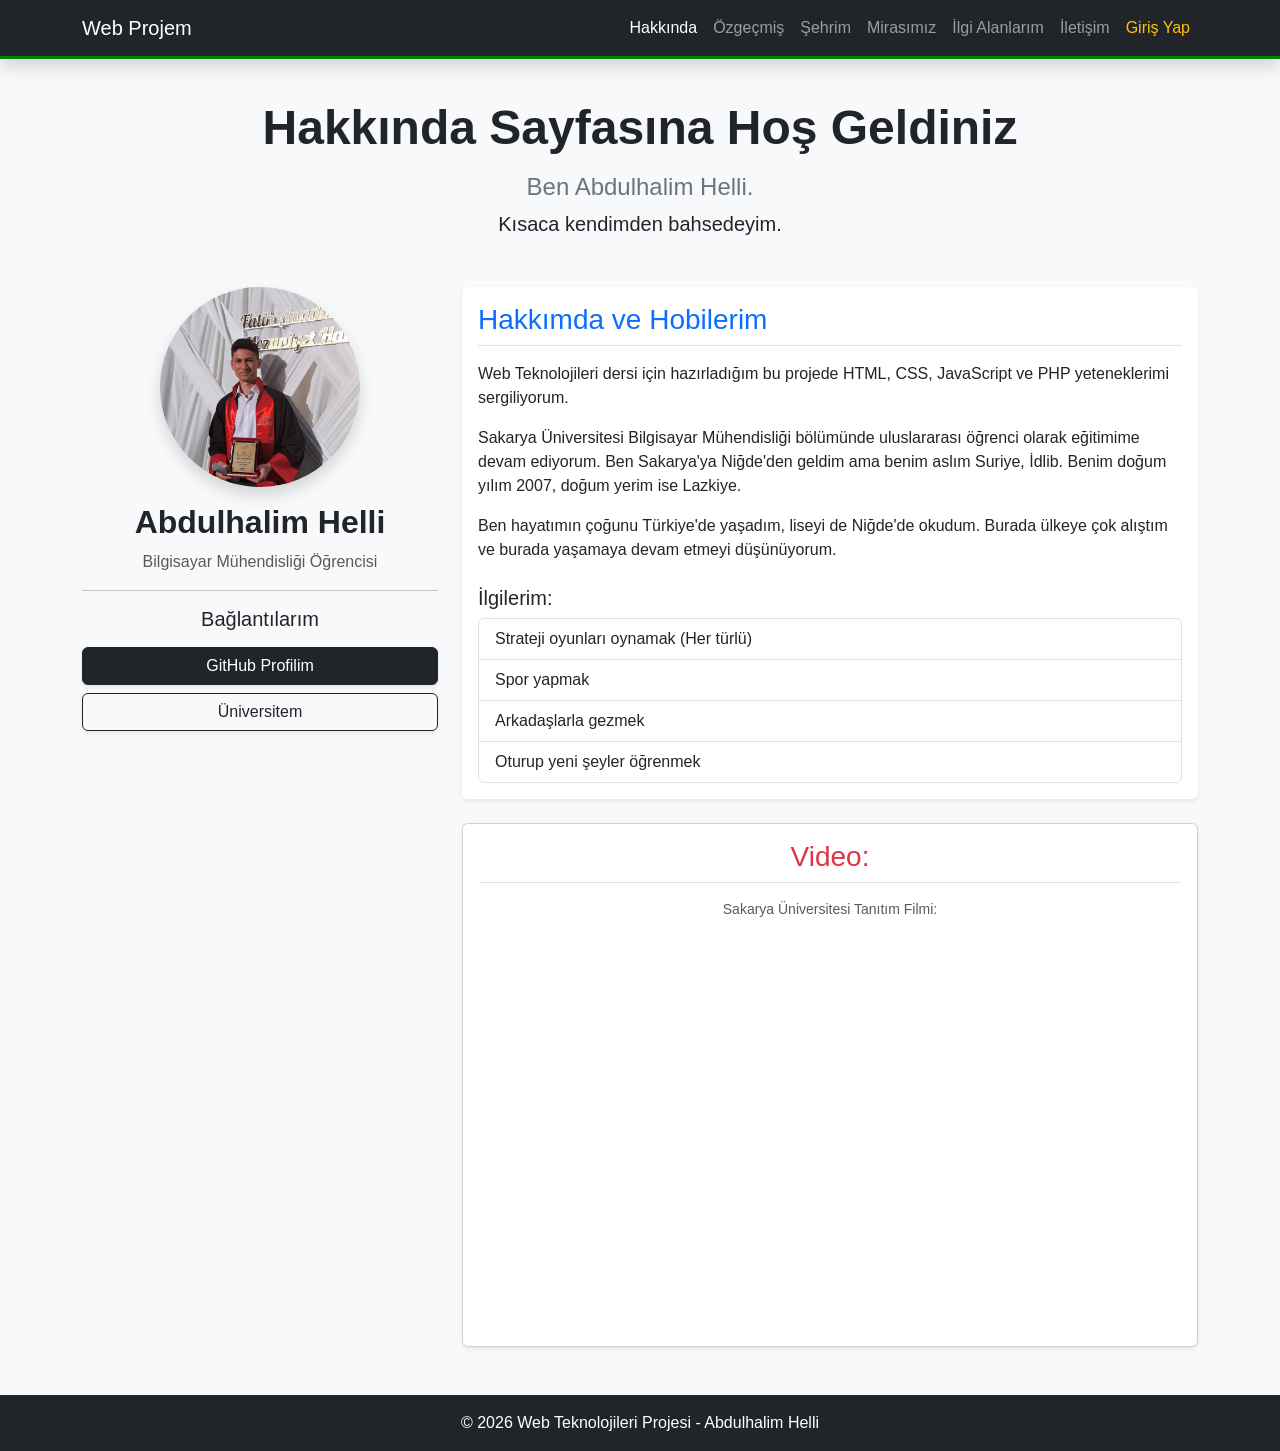
<file: index.html>
<!DOCTYPE html>
<html lang="tr">
<head>
    <meta charset="UTF-8">
    <meta name="viewport" content="width=device-width, initial-scale=1.0">
    <title>Benim Web Projem - Hakkında</title>
    <link href="https://cdn.jsdelivr.net/npm/bootstrap@5.3.8/dist/css/bootstrap.min.css" rel="stylesheet">
    <link rel="stylesheet" href="css/style.css">
</head>
<body class="d-flex flex-column min-vh-100 bg-light" style="padding-top: 75px;"> 
    <nav class="navbar navbar-expand-lg navbar-dark bg-dark fixed-top shadow">
        <div class="container">
            <a class="navbar-brand" href="index.html">Web Projem</a>
            <button class="navbar-toggler" type="button" data-bs-toggle="collapse" data-bs-target="#navbarNav" aria-controls="navbarNav" aria-expanded="false" aria-label="Toggle navigation">
                <span class="navbar-toggler-icon"></span>
            </button>
            <div class="collapse navbar-collapse" id="navbarNav">
                <ul class="navbar-nav ms-auto">
                    <li class="nav-item"><a class="nav-link active" href="index.html">Hakkında</a></li>
                    <li class="nav-item"><a class="nav-link" href="cv.html">Özgeçmiş</a></li>
                    <li class="nav-item"><a class="nav-link" href="city.html">Şehrim</a></li>
                    <li class="nav-item"><a class="nav-link" href="heritage.html">Mirasımız</a></li>
                    <li class="nav-item"><a class="nav-link" href="interests.html">İlgi Alanlarım</a></li>
                    <li class="nav-item"><a class="nav-link" href="contact.html">İletişim</a></li>
                    <li class="nav-item"><a class="nav-link text-warning" href="login.html">Giriş Yap</a></li>
                </ul>
            </div>
        </div>
    </nav>

    <main class="container mt-4 mb-5 flex-grow-1">
        
        <div class="text-center mb-5">
            <h1 class="display-5 fw-bold">Hakkında Sayfasına Hoş Geldiniz</h1>
            <h2 class="h4 mt-3 text-secondary">Ben Abdulhalim Helli.</h2>
            <p class="lead">Kısaca kendimden bahsedeyim.</p>
        </div>
        
        <div class="row">
            <div class="col-md-4 text-center mb-4">
                <img src="images/profil.jpeg" alt="Profil Fotoğrafım" class="img-fluid rounded-circle mb-3 shadow" style="width: 200px; height: 200px; object-fit: cover;">
                
                <h2><strong>Abdulhalim Helli</strong></h2>
                <p class="text-muted">Bilgisayar Mühendisliği Öğrencisi</p>
                
                <hr>
                
                <h5>Bağlantılarım</h5>
                <div class="d-grid gap-2 mt-3">
                    <a href="https://github.com/abdulhalimhelli1-web" target="_blank" class="btn btn-dark shadow-sm">GitHub Profilim</a>
                    <a href="https://www.sakarya.edu.tr/" target="_blank" class="btn btn-outline-dark shadow-sm">Üniversitem</a>
                </div>
            </div>

            <div class="col-md-8">
                
                <div class="card border-0 mb-4 shadow-sm">
                    <div class="card-body">
                        <h3 class="card-title text-primary border-bottom pb-2">Hakkımda ve Hobilerim</h3>
                        <p class="card-text mt-3">
                            Web Teknolojileri dersi için hazırladığım bu projede HTML, CSS, JavaScript ve PHP yeteneklerimi sergiliyorum.
                        </p>
                        <p>Sakarya Üniversitesi Bilgisayar Mühendisliği bölümünde uluslararası öğrenci olarak eğitimime devam ediyorum. Ben Sakarya'ya Niğde'den geldim ama benim aslım Suriye, İdlib. Benim doğum yılım 2007, doğum yerim ise Lazkiye.</p>
                        <p>Ben hayatımın çoğunu Türkiye'de yaşadım, liseyi de Niğde'de okudum. Burada ülkeye çok alıştım ve burada yaşamaya devam etmeyi düşünüyorum.</p>
                        
                        <h5 class="mt-4">İlgilerim:</h5>
                        <ul class="list-group list-group-flush border rounded mt-2">
                            <li class="list-group-item">Strateji oyunları oynamak (Her türlü)</li>
                            <li class="list-group-item">Spor yapmak</li>
                            <li class="list-group-item">Arkadaşlarla gezmek</li>
                            <li class="list-group-item">Oturup yeni şeyler öğrenmek</li>
                        </ul>
                    </div>
                </div>

                    <div class="card shadow-sm">
                        <div class="card-body text-center">
                            <h3 class="card-title text-danger mb-3 border-bottom pb-2">Video:</h3>
                            <p class="text-muted small">Sakarya Üniversitesi Tanıtım Filmi:</p>
                            
                            <div class="ratio ratio-16x9">
                            <iframe width="100%" height="315" src="https://www.youtube.com/embed/_Py8ZUSC9WU?si=zcVx3tMCQm7kgo0S" title="YouTube video player" frameborder="0" allowfullscreen></iframe>
                        </div>
                    </div>
                </div>
            </div>
        </div>
    </main>

    <footer class="bg-dark text-white text-center py-3 mt-auto">
        <div class="container">
            <p class="mb-0">&copy; 2026 Web Teknolojileri Projesi - Abdulhalim Helli</p>
        </div>
    </footer>

    <script src="https://cdn.jsdelivr.net/npm/bootstrap@5.3.8/dist/js/bootstrap.bundle.min.js"></script>
</body>
</html>
</file>
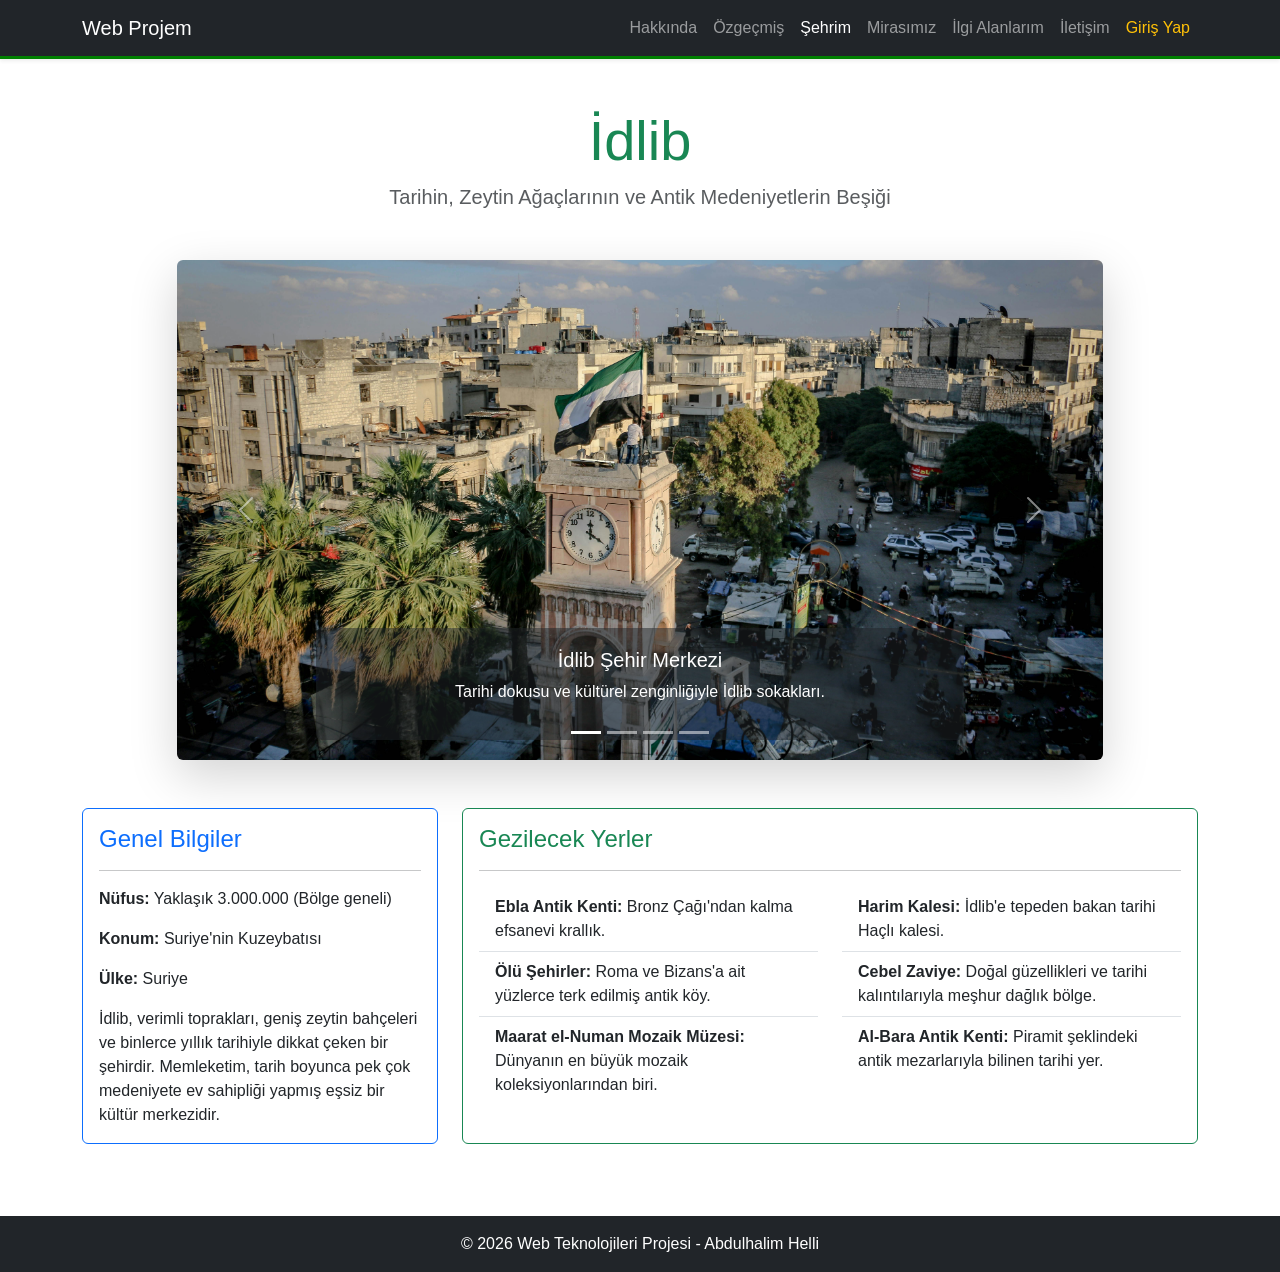
<file: city.html>
<!DOCTYPE html>
<html lang="tr">
<head>
    <meta charset="UTF-8">
    <meta name="viewport" content="width=device-width, initial-scale=1.0">
    <title>Benim Web Projem - Şehrim</title>
    <link href="https://cdn.jsdelivr.net/npm/bootstrap@5.3.8/dist/css/bootstrap.min.css" rel="stylesheet">
    <link rel="stylesheet" href="css/style.css">
</head>
<body class="d-flex flex-column min-vh-100"> 

    <nav class="navbar navbar-expand-lg navbar-dark sticky-top bg-dark shadow-sm">
        <div class="container">
            <a class="navbar-brand" href="index.html">Web Projem</a>
            <button class="navbar-toggler" type="button" data-bs-toggle="collapse" data-bs-target="#navbarNav">
                <span class="navbar-toggler-icon"></span>
            </button>
            <div class="collapse navbar-collapse" id="navbarNav">
                <ul class="navbar-nav ms-auto">
                    <li class="nav-item"><a class="nav-link" href="index.html">Hakkında</a></li>
                    <li class="nav-item"><a class="nav-link" href="cv.html">Özgeçmiş</a></li>
                    <li class="nav-item"><a class="nav-link active" href="city.html">Şehrim</a></li>
                    <li class="nav-item"><a class="nav-link" href="heritage.html">Mirasımız</a></li>
                    <li class="nav-item"><a class="nav-link" href="interests.html">İlgi Alanlarım</a></li>
                    <li class="nav-item"><a class="nav-link" href="contact.html">İletişim</a></li>
                    <li class="nav-item"><a class="nav-link text-warning" href="login.html">Giriş Yap</a></li>
                </ul>
            </div>
        </div>
    </nav>
 
    <main class="container mt-5 mb-5 flex-grow-1">   
        <div class="text-center mb-5">
            <h1 class="display-4 text-success">İdlib</h1>
            <p class="lead text-muted">Tarihin, Zeytin Ağaçlarının ve Antik Medeniyetlerin Beşiği</p>
        </div>
        <div class="row justify-content-center mb-5">
            <div class="col-md-10">
                <div id="sehirSlider" class="carousel slide shadow-lg rounded" data-bs-ride="carousel"> 
                    <div class="carousel-indicators">
                        <button type="button" data-bs-target="#sehirSlider" data-bs-slide-to="0" class="active"></button>
                        <button type="button" data-bs-target="#sehirSlider" data-bs-slide-to="1"></button>
                        <button type="button" data-bs-target="#sehirSlider" data-bs-slide-to="2"></button>
                        <button type="button" data-bs-target="#sehirSlider" data-bs-slide-to="3"></button>
                    </div>
                    <div class="carousel-inner rounded">
                        <div class="carousel-item active">
                            <img src="images/slide-photo/slide1.jpg" class="d-block w-100" alt="İdlib Manzara 1" style="height: 500px; object-fit: cover;">
                            <div class="carousel-caption d-none d-md-block bg-dark bg-opacity-50 rounded">
                                <h5>İdlib Şehir Merkezi</h5>
                                <p>Tarihi dokusu ve kültürel zenginliğiyle İdlib sokakları.</p>
                            </div>
                        </div>
                        <div class="carousel-item">
                            <img src="images/slide-photo/slide2.jpg" class="d-block w-100" alt="İdlib Manzara 2" style="height: 500px; object-fit: cover;">
                            <div class="carousel-caption d-none d-md-block bg-dark bg-opacity-50 rounded">
                                <h5>Ebla Antik Kenti</h5>
                                <p>İdlib'in dünyaca ünlü antik medeniyet kalıntıları.</p>
                            </div>
                        </div>
                        <div class="carousel-item">
                            <img src="images/slide-photo/slide3.jpg" class="d-block w-100" alt="İdlib Manzara 3" style="height: 500px; object-fit: cover;">
                            <div class="carousel-caption d-none d-md-block bg-dark bg-opacity-50 rounded">
                                <h5>Zeytin Bahçeleri</h5>
                                <p>Şehrin "Yeşil İdlib" olarak anılmasını sağlayan devasa tarım alanları.</p>
                            </div>
                        </div>
                        <div class="carousel-item">
                            <img src="images/slide-photo/slide4.jpg" class="d-block w-100" alt="İdlib Manzara 4" style="height: 500px; object-fit: cover;">
                            <div class="carousel-caption d-none d-md-block bg-dark bg-opacity-50 rounded">
                                <h5>Ölü Şehirler (Serjilla)</h5>
                                <p>Roma ve Bizans döneminden kalan tarihi antik köyler.</p>
                            </div>
                        </div>
                    </div>
                    <button class="carousel-control-prev" type="button" data-bs-target="#sehirSlider" data-bs-slide="prev">
                        <span class="carousel-control-prev-icon" aria-hidden="true"></span>
                        <span class="visually-hidden">Önceki</span>
                    </button>
                    <button class="carousel-control-next" type="button" data-bs-target="#sehirSlider" data-bs-slide="next">
                        <span class="carousel-control-next-icon" aria-hidden="true"></span>
                        <span class="visually-hidden">Sonraki</span>
                    </button>
                </div>
            </div>
        </div>
        <div class="row">
            <div class="col-md-4 mb-4">
                <div class="card h-100 border-primary">
                    <div class="card-body">
                        <h4 class="card-title text-primary">Genel Bilgiler</h4>
                        <hr>
                        <p><strong>Nüfus:</strong> Yaklaşık 3.000.000 (Bölge geneli)</p>
                        <p><strong>Konum:</strong> Suriye'nin Kuzeybatısı</p>
                        <p><strong>Ülke:</strong> Suriye</p>
                        <p class="card-text mt-3">İdlib, verimli toprakları, geniş zeytin bahçeleri ve binlerce yıllık tarihiyle dikkat çeken bir şehirdir. Memleketim, tarih boyunca pek çok medeniyete ev sahipliği yapmış eşsiz bir kültür merkezidir.</p>
                    </div>
                </div>
            </div>
            <div class="col-md-8 mb-4">
                <div class="card h-100 border-success">
                    <div class="card-body">
                        <h4 class="card-title text-success">Gezilecek Yerler</h4>
                        <hr>
                        <div class="row">
                            <div class="col-md-6">
                                <ul class="list-group list-group-flush">
                                    <li class="list-group-item"><strong>Ebla Antik Kenti:</strong> Bronz Çağı'ndan kalma efsanevi krallık.</li>
                                    <li class="list-group-item"><strong>Ölü Şehirler:</strong> Roma ve Bizans'a ait yüzlerce terk edilmiş antik köy.</li>
                                    <li class="list-group-item"><strong>Maarat el-Numan Mozaik Müzesi:</strong> Dünyanın en büyük mozaik koleksiyonlarından biri.</li>
                                </ul>
                            </div>
                            <div class="col-md-6">
                                <ul class="list-group list-group-flush">
                                    <li class="list-group-item"><strong>Harim Kalesi:</strong> İdlib'e tepeden bakan tarihi Haçlı kalesi.</li>
                                    <li class="list-group-item"><strong>Cebel Zaviye:</strong> Doğal güzellikleri ve tarihi kalıntılarıyla meşhur dağlık bölge.</li>
                                    <li class="list-group-item"><strong>Al-Bara Antik Kenti:</strong> Piramit şeklindeki antik mezarlarıyla bilinen tarihi yer.</li>
                                </ul>
                            </div>
                        </div>
                    </div>
                </div>
            </div>
        </div>
    </main>
    <footer class="bg-dark text-white text-center py-3 mt-auto">
        <div class="container">
            <p class="mb-0">&copy; 2026 Web Teknolojileri Projesi - Abdulhalim Helli</p>
        </div>
    </footer>

    <script src="https://cdn.jsdelivr.net/npm/bootstrap@5.3.8/dist/js/bootstrap.bundle.min.js"></script>
</body>
</html>
</file>
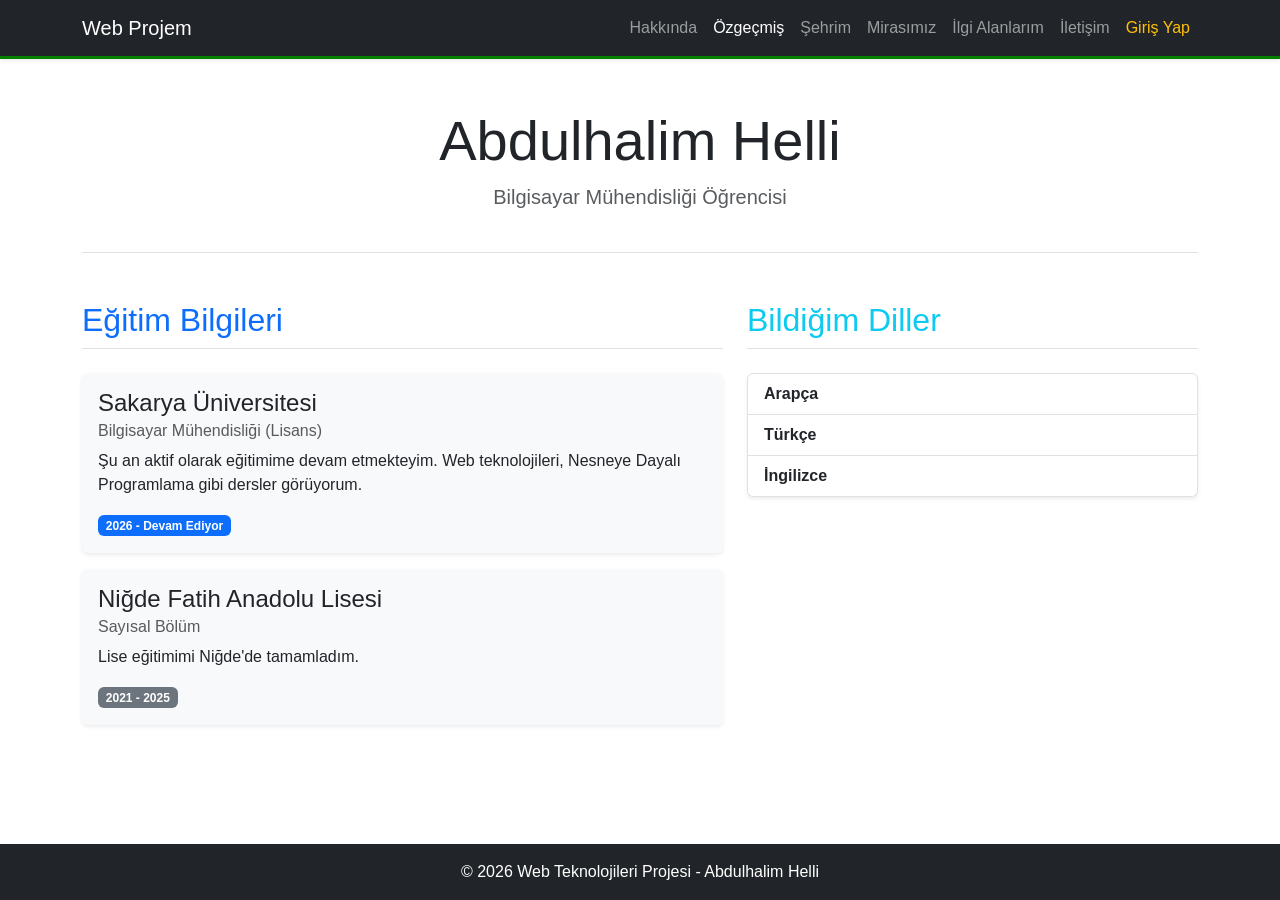
<file: cv.html>
<!DOCTYPE html>
<html lang="tr">
<head>
    <meta charset="UTF-8">
    <meta name="viewport" content="width=device-width, initial-scale=1.0">
    <title>Benim Web Projem - Özgeçmiş</title>
    <link href="https://cdn.jsdelivr.net/npm/bootstrap@5.3.8/dist/css/bootstrap.min.css" rel="stylesheet">
    <link rel="stylesheet" href="css/style.css">
</head>
<body class="d-flex flex-column min-vh-100"> 

    <nav class="navbar navbar-expand-lg navbar-dark sticky-top bg-dark shadow-sm">
        <div class="container">
            <a class="navbar-brand" href="index.html">Web Projem</a>
            <button class="navbar-toggler" type="button" data-bs-toggle="collapse" data-bs-target="#navbarNav">
                <span class="navbar-toggler-icon"></span>
            </button>
            <div class="collapse navbar-collapse" id="navbarNav">
                <ul class="navbar-nav ms-auto">
                    <li class="nav-item"><a class="nav-link" href="index.html">Hakkında</a></li>
                    <li class="nav-item"><a class="nav-link active" href="cv.html">Özgeçmiş</a></li>
                    <li class="nav-item"><a class="nav-link" href="city.html">Şehrim</a></li>
                    <li class="nav-item"><a class="nav-link" href="heritage.html">Mirasımız</a></li>
                    <li class="nav-item"><a class="nav-link" href="interests.html">İlgi Alanlarım</a></li>
                    <li class="nav-item"><a class="nav-link" href="contact.html">İletişim</a></li>
                    <li class="nav-item"><a class="nav-link text-warning" href="login.html">Giriş Yap</a></li>
                </ul>
            </div>
        </div>
    </nav>
 
    <main class="container mt-5 mb-5 flex-grow-1">
        <header class="text-center mb-5 border-bottom pb-4">
            <h1 class="display-4">Abdulhalim Helli</h1>
            <p class="lead text-muted">Bilgisayar Mühendisliği Öğrencisi</p>
        </header>
        <div class="row">
            <div class="col-md-7">
                <section class="mb-5">
                    <h2 class="text-primary border-bottom pb-2 mb-4">Eğitim Bilgileri</h2>
                    <article class="card mb-3 shadow-sm border-0 bg-light">
                        <div class="card-body">
                            <h4 class="card-title">Sakarya Üniversitesi</h4>
                            <h6 class="card-subtitle mb-2 text-muted">Bilgisayar Mühendisliği (Lisans)</h6>
                            <p class="card-text">Şu an aktif olarak eğitimime devam etmekteyim. Web teknolojileri, Nesneye Dayalı Programlama gibi dersler görüyorum.</p>
                            <span class="badge bg-primary">2026 - Devam Ediyor</span>
                        </div>
                    </article>
                    <article class="card mb-3 shadow-sm border-0 bg-light">
                        <div class="card-body">
                            <h4 class="card-title">Niğde Fatih Anadolu Lisesi</h4>
                            <h6 class="card-subtitle mb-2 text-muted">Sayısal Bölüm</h6>
                            <p class="card-text">Lise eğitimimi Niğde'de tamamladım.</p>
                            <span class="badge bg-secondary">2021 - 2025</span>
                        </div>
                    </article>
                </section>
            </div>
            <div class="col-md-5">
                <section>
                    <h2 class="text-info border-bottom pb-2 mb-4">Bildiğim Diller</h2>
                    <article>
                        <ul class="list-group shadow-sm">
                            <li class="list-group-item"><strong>Arapça</strong></li>
                            <li class="list-group-item"><strong>Türkçe</strong></li>
                            <li class="list-group-item"><strong>İngilizce</strong></li>
                        </ul>
                    </article>
                </section>
            </div>
        </div>
    </main>
    <footer class="bg-dark text-white text-center py-3 mt-auto">
        <div class="container">
            <p class="mb-0">&copy; 2026 Web Teknolojileri Projesi - Abdulhalim Helli</p>
        </div>
    </footer>

    <script src="https://cdn.jsdelivr.net/npm/bootstrap@5.3.8/dist/js/bootstrap.bundle.min.js"></script>
</body>
</html>
</file>
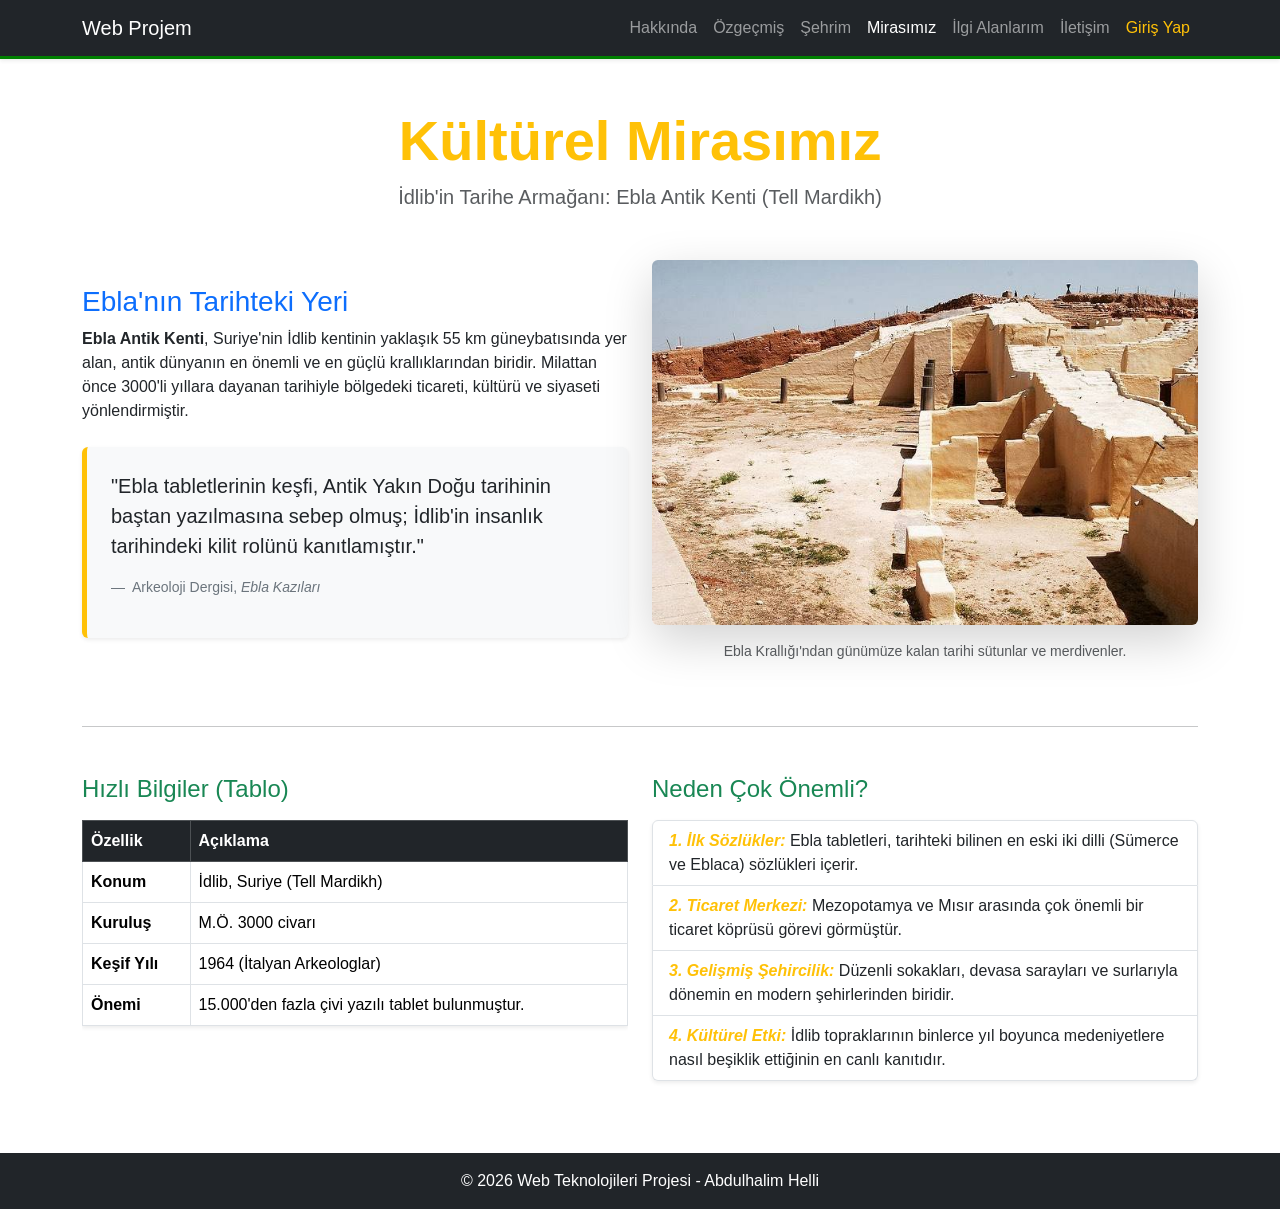
<file: heritage.html>
<!DOCTYPE html>
<html lang="tr">
<head>
    <meta charset="UTF-8">
    <meta name="viewport" content="width=device-width, initial-scale=1.0">
    <title>Benim Web Projem - Mirasımız</title>
    <link href="https://cdn.jsdelivr.net/npm/bootstrap@5.3.8/dist/css/bootstrap.min.css" rel="stylesheet">
    <link rel="stylesheet" href="css/style.css">
</head>
<body class="d-flex flex-column min-vh-100"> 

    <nav class="navbar navbar-expand-lg navbar-dark sticky-top bg-dark shadow-sm">
        <div class="container">
            <a class="navbar-brand" href="index.html">Web Projem</a>
            <button class="navbar-toggler" type="button" data-bs-toggle="collapse" data-bs-target="#navbarNav">
                <span class="navbar-toggler-icon"></span>
            </button>
            <div class="collapse navbar-collapse" id="navbarNav">
                <ul class="navbar-nav ms-auto">
                    <li class="nav-item"><a class="nav-link" href="index.html">Hakkında</a></li>
                    <li class="nav-item"><a class="nav-link" href="cv.html">Özgeçmiş</a></li>
                    <li class="nav-item"><a class="nav-link" href="city.html">Şehrim</a></li>
                    <li class="nav-item"><a class="nav-link active" href="heritage.html">Mirasımız</a></li>
                    <li class="nav-item"><a class="nav-link" href="interests.html">İlgi Alanlarım</a></li>
                    <li class="nav-item"><a class="nav-link" href="contact.html">İletişim</a></li>
                    <li class="nav-item"><a class="nav-link text-warning" href="login.html">Giriş Yap</a></li>
                </ul>
            </div>
        </div>
    </nav>
 
    <main class="container mt-5 mb-5 flex-grow-1">
        
        <header class="text-center mb-5">
            <h1 class="display-4 text-warning fw-bold">Kültürel Mirasımız</h1>
            <p class="lead text-muted">İdlib'in Tarihe Armağanı: Ebla Antik Kenti (Tell Mardikh)</p>
        </header>

        <div class="row align-items-center mb-5">
            <div class="col-md-6">
                <h3 class="text-primary">Ebla'nın Tarihteki Yeri</h3>
                <p>
                    <strong>Ebla Antik Kenti</strong>, Suriye'nin İdlib kentinin yaklaşık 55 km güneybatısında yer alan, antik dünyanın en önemli ve en güçlü krallıklarından biridir. Milattan önce 3000'li yıllara dayanan tarihiyle bölgedeki ticareti, kültürü ve siyaseti yönlendirmiştir.
                </p>
                <figure class="bg-light p-4 rounded border-start border-warning border-5 shadow-sm mt-4">
                    <blockquote class="blockquote">
                        <p class="mb-0 fs-5">"Ebla tabletlerinin keşfi, Antik Yakın Doğu tarihinin baştan yazılmasına sebep olmuş; İdlib'in insanlık tarihindeki kilit rolünü kanıtlamıştır."</p>
                    </blockquote>
                    <figcaption class="blockquote-footer mt-2">
                        Arkeoloji Dergisi, <cite title="Tarih Kitabı">Ebla Kazıları</cite>
                    </figcaption>
                </figure>
            </div>
            <div class="col-md-6 text-center">
                <figure class="figure">
                    <img src="images/heritage.jpg" class="figure-img img-fluid rounded shadow-lg" alt="Ebla Antik Kenti Kalıntıları">
                    <figcaption class="figure-caption text-center mt-2">Ebla Krallığı'ndan günümüze kalan tarihi sütunlar ve merdivenler.</figcaption>
                </figure>
            </div>
        </div>

        <hr class="my-5">

        <div class="row">
            <div class="col-md-6 mb-4">
                <h4 class="text-success mb-3">Hızlı Bilgiler (Tablo)</h4>
                <div class="table-responsive">
                    <table class="table table-bordered table-hover shadow-sm">
                        <thead class="table-dark">
                            <tr>
                                <th>Özellik</th>
                                <th>Açıklama</th>
                            </tr>
                        </thead>
                        <tbody>
                            <tr>
                                <td><strong>Konum</strong></td>
                                <td>İdlib, Suriye (Tell Mardikh)</td>
                            </tr>
                            <tr>
                                <td><strong>Kuruluş</strong></td>
                                <td>M.Ö. 3000 civarı</td>
                            </tr>
                            <tr>
                                <td><strong>Keşif Yılı</strong></td>
                                <td>1964 (İtalyan Arkeologlar)</td>
                            </tr>
                            <tr>
                                <td><strong>Önemi</strong></td>
                                <td>15.000'den fazla çivi yazılı tablet bulunmuştur.</td>
                            </tr>
                        </tbody>
                    </table>
                </div>
            </div>
            <div class="col-md-6 mb-4">
                <h4 class="text-success mb-3">Neden Çok Önemli?</h4>
                <ul class="list-group shadow-sm">
                    <li class="list-group-item">
                        <i class="text-warning fw-bold">1. İlk Sözlükler:</i> Ebla tabletleri, tarihteki bilinen en eski iki dilli (Sümerce ve Eblaca) sözlükleri içerir.
                    </li>
                    <li class="list-group-item">
                        <i class="text-warning fw-bold">2. Ticaret Merkezi:</i> Mezopotamya ve Mısır arasında çok önemli bir ticaret köprüsü görevi görmüştür.
                    </li>
                    <li class="list-group-item">
                        <i class="text-warning fw-bold">3. Gelişmiş Şehircilik:</i> Düzenli sokakları, devasa sarayları ve surlarıyla dönemin en modern şehirlerinden biridir.
                    </li>
                    <li class="list-group-item">
                        <i class="text-warning fw-bold">4. Kültürel Etki:</i> İdlib topraklarının binlerce yıl boyunca medeniyetlere nasıl beşiklik ettiğinin en canlı kanıtıdır.
                    </li>
                </ul>
            </div>
        </div>
    </main>

    <footer class="bg-dark text-white text-center py-3 mt-auto">
        <div class="container">
            <p class="mb-0">&copy; 2026 Web Teknolojileri Projesi - Abdulhalim Helli</p>
        </div>
    </footer>

    <script src="https://cdn.jsdelivr.net/npm/bootstrap@5.3.8/dist/js/bootstrap.bundle.min.js"></script>
</body>
</html>
</file>
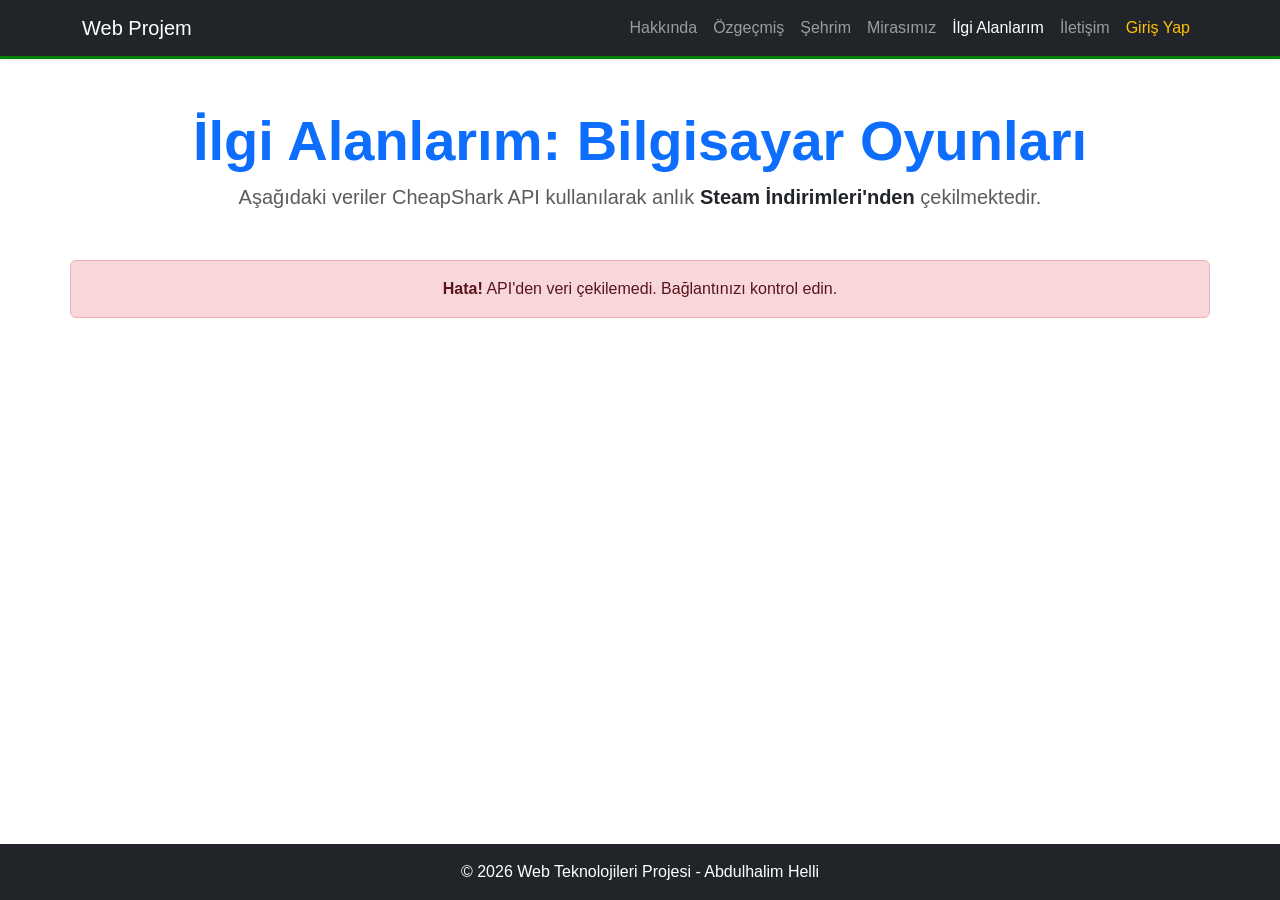
<file: interests.html>
<!DOCTYPE html>
<html lang="tr">
<head>
    <meta charset="UTF-8">
    <meta name="viewport" content="width=device-width, initial-scale=1.0">
    <title>Benim Web Projem - İlgi Alanlarım</title>
    <link href="https://cdn.jsdelivr.net/npm/bootstrap@5.3.8/dist/css/bootstrap.min.css" rel="stylesheet">
    <link rel="stylesheet" href="css/style.css">
</head>
<body class="d-flex flex-column min-vh-100"> 

    <nav class="navbar navbar-expand-lg navbar-dark sticky-top bg-dark shadow-sm">
        <div class="container">
            <a class="navbar-brand" href="index.html">Web Projem</a>
            <button class="navbar-toggler" type="button" data-bs-toggle="collapse" data-bs-target="#navbarNav">
                <span class="navbar-toggler-icon"></span>
            </button>
            <div class="collapse navbar-collapse" id="navbarNav">
                <ul class="navbar-nav ms-auto">
                    <li class="nav-item"><a class="nav-link" href="index.html">Hakkında</a></li>
                    <li class="nav-item"><a class="nav-link" href="cv.html">Özgeçmiş</a></li>
                    <li class="nav-item"><a class="nav-link" href="city.html">Şehrim</a></li>
                    <li class="nav-item"><a class="nav-link" href="heritage.html">Mirasımız</a></li>
                    <li class="nav-item"><a class="nav-link active" href="interests.html">İlgi Alanlarım</a></li>
                    <li class="nav-item"><a class="nav-link" href="contact.html">İletişim</a></li>
                    <li class="nav-item"><a class="nav-link text-warning" href="login.html">Giriş Yap</a></li>
                </ul>
            </div>
        </div>
    </nav>

    <main class="container mt-5 mb-5 flex-grow-1">
        <header class="text-center mb-5">
            <h1 class="display-4 text-primary fw-bold">İlgi Alanlarım: Bilgisayar Oyunları</h1>
            <p class="lead text-muted">Aşağıdaki veriler <strong>CheapShark API</strong> kullanılarak anlık <span class="text-dark fw-bold">Steam İndirimleri'nden</span> çekilmektedir.</p>
        </header>
        <!-- API'den Gelen Verilerin Doldurulacağı Kutu -->
        <div class="row" id="api-results">
            <!-- Veri Yüklenirken Gözükecek Animasyon (Loading Spinner) -->
            <div class="text-center w-100 mt-5">
                <div class="spinner-border text-primary" style="width: 3rem; height: 3rem;" role="status">
                    <span class="visually-hidden">Yükleniyor...</span>
                </div>
                <h5 class="mt-3 text-muted">Steam veritabanına bağlanılıyor, lütfen bekleyin...</h5>
            </div>
        </div>
    </main>

    <footer class="bg-dark text-white text-center py-3 mt-auto">
        <div class="container">
            <p class="mb-0">&copy; 2026 Web Teknolojileri Projesi - Abdulhalim Helli</p>
        </div>
    </footer>

    <script src="https://cdn.jsdelivr.net/npm/bootstrap@5.3.8/dist/js/bootstrap.bundle.min.js"></script>

    <!-- API ENTEGRASYONU (JAVASCRIPT) -->
    <script>
        // CheapShark API URL (storeID=1 Steam'i temsil eder. En iyi 12 indirimi getirir)
        const apiUrl = 'https://www.cheapshark.com/api/1.0/deals?storeID=1&sortBy=Deal%20Rating&pageSize=12';

        // fetch() ile veriyi çekiyoruz
        fetch(apiUrl)
            .then(response => {
                if(!response.ok) throw new Error('Ağ hatası!');
                return response.json(); // JSON formatına çevir
            })
            .then(data => {
                const resultsContainer = document.getElementById('api-results');
                resultsContainer.innerHTML = ''; // Yükleniyor animasyonunu temizle

                // Gelen her bir oyun için HTML kartı oluştur
                data.forEach(game => {
                    // İndirim oranını hesapla (Örn: %75)
                    const savings = Math.round(game.savings);
                    
                    const cardHTML = `
                        <div class="col-md-3 mb-4">
                            <div class="card h-100 shadow-sm border-0 bg-light">
                                <!-- Oyun Kapak Resmi -->
                                <img src="${game.thumb}" class="card-img-top p-2 rounded" alt="${game.title}" style="height: 120px; object-fit: contain; background-color: #2a475e;">
                                
                                <div class="card-body d-flex flex-column">
                                    <h6 class="card-title text-dark fw-bold">${game.title}</h6>
                                    
                                    <div class="mt-auto">
                                        <p class="card-text mb-1 small text-decoration-line-through text-muted">Eski Fiyat: $${game.normalPrice}</p>
                                        <p class="card-text mb-2 text-success fw-bold fs-5">Yeni Fiyat: $${game.salePrice}</p>
                                        <span class="badge bg-danger mb-3">%${savings} İndirim</span>
                                        
                                        <!-- Steam Mağazasına Yönlendiren Buton -->
                                        <a href="https://store.steampowered.com/app/${game.steamAppID}" target="_blank" class="btn btn-dark btn-sm w-100">Steam'de Gör</a>
                                    </div>
                                </div>
                            </div>
                        </div>
                    `;
                    // Oluşturulan kartı sayfaya ekle
                    resultsContainer.innerHTML += cardHTML;
                });
            })
            .catch(error => {
                // Hata olursa ekranda göster
                document.getElementById('api-results').innerHTML = `
                    <div class="alert alert-danger text-center w-100" role="alert">
                        <strong>Hata!</strong> API'den veri çekilemedi. Bağlantınızı kontrol edin.
                    </div>
                `;
                console.error("API Hatası:", error);
            });
    </script>
</body>
</html>
</file>
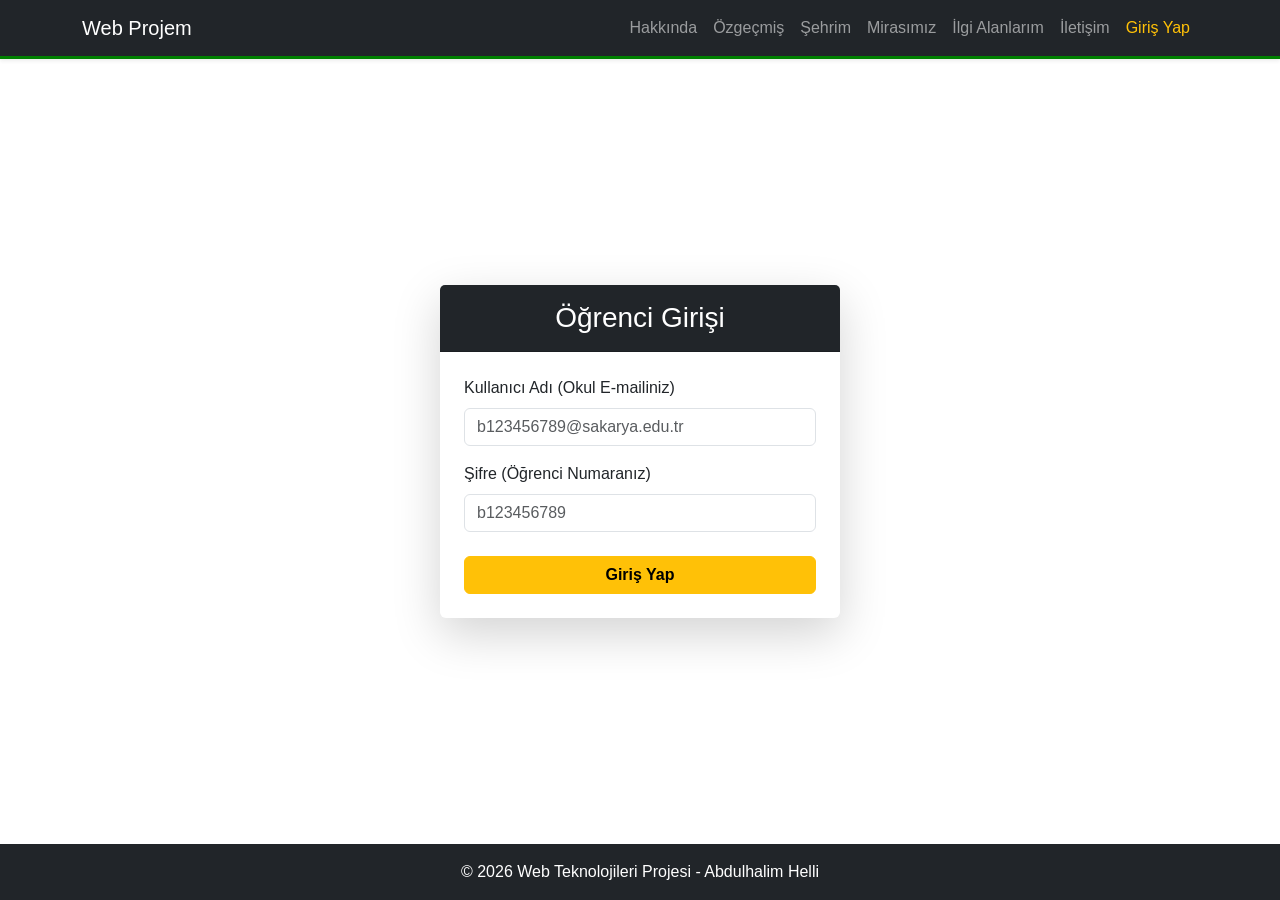
<file: login.html>
<!DOCTYPE html>
<html lang="tr">
<head>
    <meta charset="UTF-8">
    <meta name="viewport" content="width=device-width, initial-scale=1.0">
    <title>Benim Web Projem - Giriş Yap</title>
    <link href="https://cdn.jsdelivr.net/npm/bootstrap@5.3.8/dist/css/bootstrap.min.css" rel="stylesheet">
    <link rel="stylesheet" href="css/style.css">
</head>
<body class="d-flex flex-column min-vh-100"> 

    <nav class="navbar navbar-expand-lg navbar-dark sticky-top bg-dark shadow-sm">
        <div class="container">
            <a class="navbar-brand" href="index.html">Web Projem</a>
            <button class="navbar-toggler" type="button" data-bs-toggle="collapse" data-bs-target="#navbarNav">
                <span class="navbar-toggler-icon"></span>
            </button>
            <div class="collapse navbar-collapse" id="navbarNav">
                <ul class="navbar-nav ms-auto">
                    <li class="nav-item"><a class="nav-link" href="index.html">Hakkında</a></li>
                    <li class="nav-item"><a class="nav-link" href="cv.html">Özgeçmiş</a></li>
                    <li class="nav-item"><a class="nav-link" href="city.html">Şehrim</a></li>
                    <li class="nav-item"><a class="nav-link" href="heritage.html">Mirasımız</a></li>
                    <li class="nav-item"><a class="nav-link" href="interests.html">İlgi Alanlarım</a></li>
                    <li class="nav-item"><a class="nav-link" href="contact.html">İletişim</a></li>
                    <li class="nav-item"><a class="nav-link text-warning active" href="login.html">Giriş Yap</a></li>
                </ul>
            </div>
        </div>
    </nav>

        <main class="container mt-5 mb-5 flex-grow-1 d-flex align-items-center justify-content-center">
        <div class="card shadow-lg border-0" style="width: 100%; max-width: 400px;">
            <div class="card-header bg-dark text-white text-center py-3">
                <h3 class="mb-0">Öğrenci Girişi</h3>
            </div>
            <div class="card-body p-4">
                
                <!-- PHP'den dönen HATA MESAJINI göstereceğimiz kutu -->
                <div id="error-box" class="alert alert-danger d-none text-center" role="alert"></div>

                <form id="loginForm" action="process_login.php" method="POST">
                    
                    <div class="mb-3">
                        <label for="email" class="form-label">Kullanıcı Adı (Okul E-mailiniz)</label>
                        <input type="text" class="form-control" id="email" name="email" placeholder="b123456789@sakarya.edu.tr">
                    </div>
                    
                    <div class="mb-4">
                        <label for="password" class="form-label">Şifre (Öğrenci Numaranız)</label>
                        <input type="password" class="form-control" id="password" name="password" placeholder="b123456789">
                    </div>
                    
                    <button type="button" class="btn btn-warning w-100 fw-bold" onclick="validateLogin()">Giriş Yap</button>
                </form>

            </div>
        </div>
    </main>

    <footer class="bg-dark text-white text-center py-3 mt-auto">
        <div class="container">
            <p class="mb-0">&copy; 2026 Web Teknolojileri Projesi - Abdulhalim Helli</p>
        </div>
    </footer>

    <script src="https://cdn.jsdelivr.net/npm/bootstrap@5.3.8/dist/js/bootstrap.bundle.min.js"></script>

    <!-- JAVASCRIPT: Doğrulama ve Hata Yakalama -->
    <script>
        // 1. PHP'den yönlendirme ile gelen hataları URL'den okuyup ekrana yazdıran kod
        const urlParams = new URLSearchParams(window.location.search);
        const errorBox = document.getElementById('error-box');
        
        if (urlParams.get('error') === 'empty') {
            errorBox.textContent = "Lütfen alanları boş bırakmayınız!";
            errorBox.classList.remove('d-none');
        } else if (urlParams.get('error') === 'wrong') {
            errorBox.textContent = "Kullanıcı adı veya şifre hatalı!";
            errorBox.classList.remove('d-none');
        }

        // 2. JavaScript ile form doğrulaması (Boşluk ve Email formatı)
        function validateLogin() {
            const email = document.getElementById('email').value.trim();
            const password = document.getElementById('password').value.trim();

            errorBox.classList.add('d-none'); // Önceki hataları gizle

            // Boş alan kontrolü
            if (email === "" || password === "") {
                errorBox.textContent = "JS Hatası: E-mail ve şifre boş bırakılamaz.";
                errorBox.classList.remove('d-none');
                return;
            }

            // Mail formatı kontrolü (İçinde @ işareti ve . olmak zorunda)
            const emailRegex = /^[^\s@]+@[^\s@]+\.[^\s@]+$/;
            if (!emailRegex.test(email)) {
                errorBox.textContent = "JS Hatası: Geçerli bir e-mail formatı giriniz.";
                errorBox.classList.remove('d-none');
                return;
            }

            // Hata yoksa formu process_login.php'ye gönder
            document.getElementById('loginForm').submit();
        }
    </script>
</body>
</html>
</file>
<file: css/style.css>
body {
    font-family: 'Lucida Sans', sans-serif;
    background-color: white;
}

.card {
    transition: transform 0.3s ease, box-shadow 0.3s ease;
}

.card:hover{
    transform: translateY(-8px);
    box-shadow: 0 12px 24px gray !important;
}

.navbar {
    border-bottom: 3px solid green;
}

.rounded-circle {
    transition: transform 2.0s ease;
}

.rounded-circle:hover {
    transform: rotate(360deg) scale(2.05);
}
</file>
